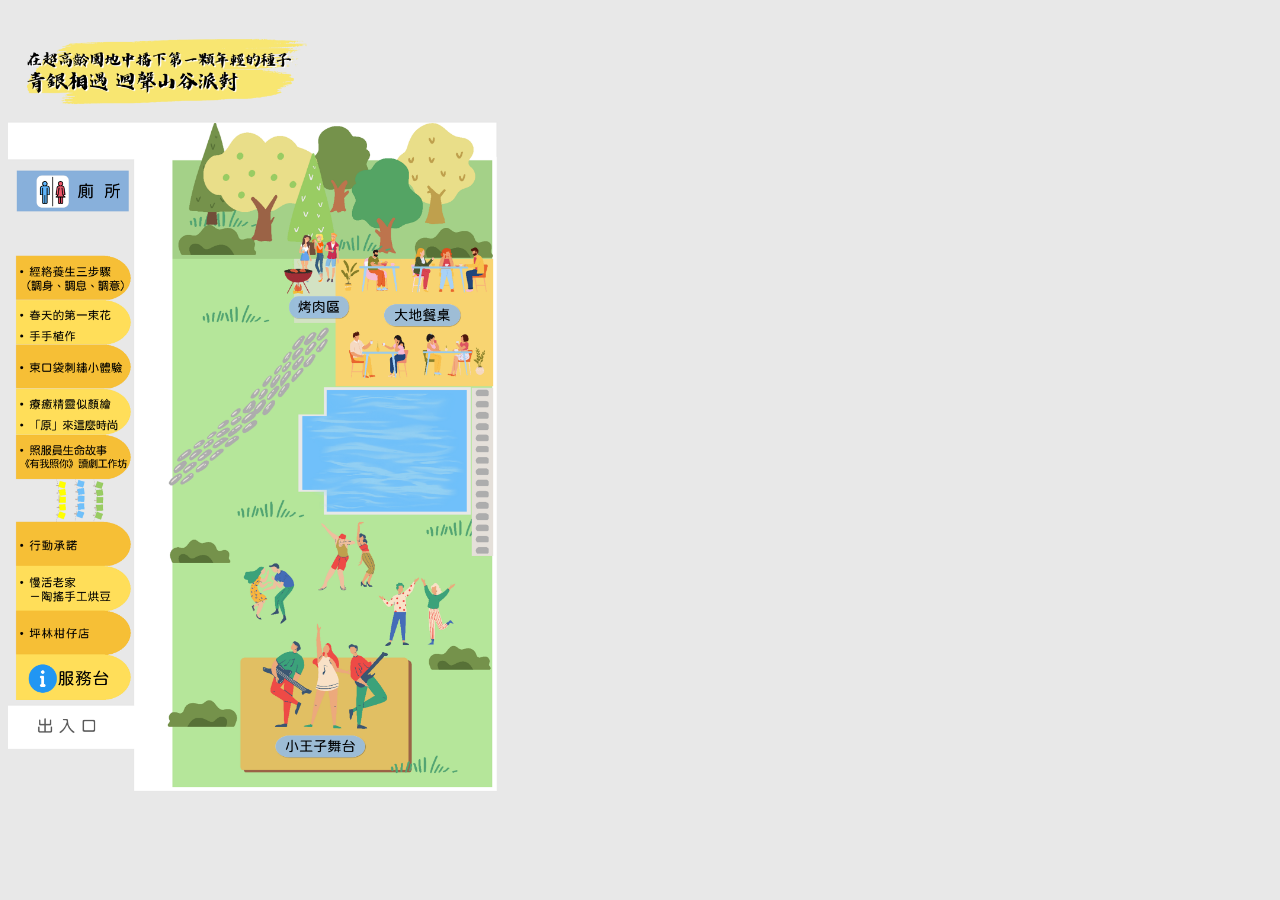
<file: mapweb/index.html>
<!DOCTYPE html>
<html lang="en">

<head>
    <meta charset="UTF-8">
    <meta http-equiv="X-UA-Compatible" content="IE=edge">
    <meta name="viewport" content="width=device-width, initial-scale=1.0">
    <title>青銀相遇 迴聲山谷派對</title>
    <style>
        body{
            background-color: #e8e8e8;
        }
    </style>

</head>

<body>
    <img src="img/攤位地圖.png" usemap="#map" width="500">
    <map name="#map">
        <area  href="7經絡養生三步驟（調身、調息、調意）.html" title="Example" shape="rect" coords="9,249,127,294">

        <area  href="4春天的第一束花.html" title="Example" shape="rect" coords="9,294,127,318">
        <area  href="1手手植作.html" title="Example" shape="rect" coords="9,318,127,337">

        <area  href="2束口袋刺繡小體驗.html" title="Example" shape="rect" coords="9,337,127,382">

        <area  href="3療癒精靈似顏繪.html" title="Example" shape="rect" coords="9,382,127,407">
        <area  href="8「原」來這麼時尚.html" title="Example" shape="rect" coords="9,407,127,426">

        <area  href="5照服員生命故事《有我照你》讀劇工作坊.html" title="Example" shape="rect" coords="9,426,127,472">

        <area  href="9行動承諾.html" title="Example" shape="rect" coords="9,514,127,559">
        <area  href="6慢活老家－陶搖手工烘豆.html" title="Example" shape="rect" coords="9,559,127,603">
        <area  href="10坪林柑仔店.html" title="Example" shape="rect" coords="9,603,127,646">

        <area  href="節目單.html" title="Example" shape="rect" coords="235,649,402,761">
    </map>

</body>

</html>
</file>
